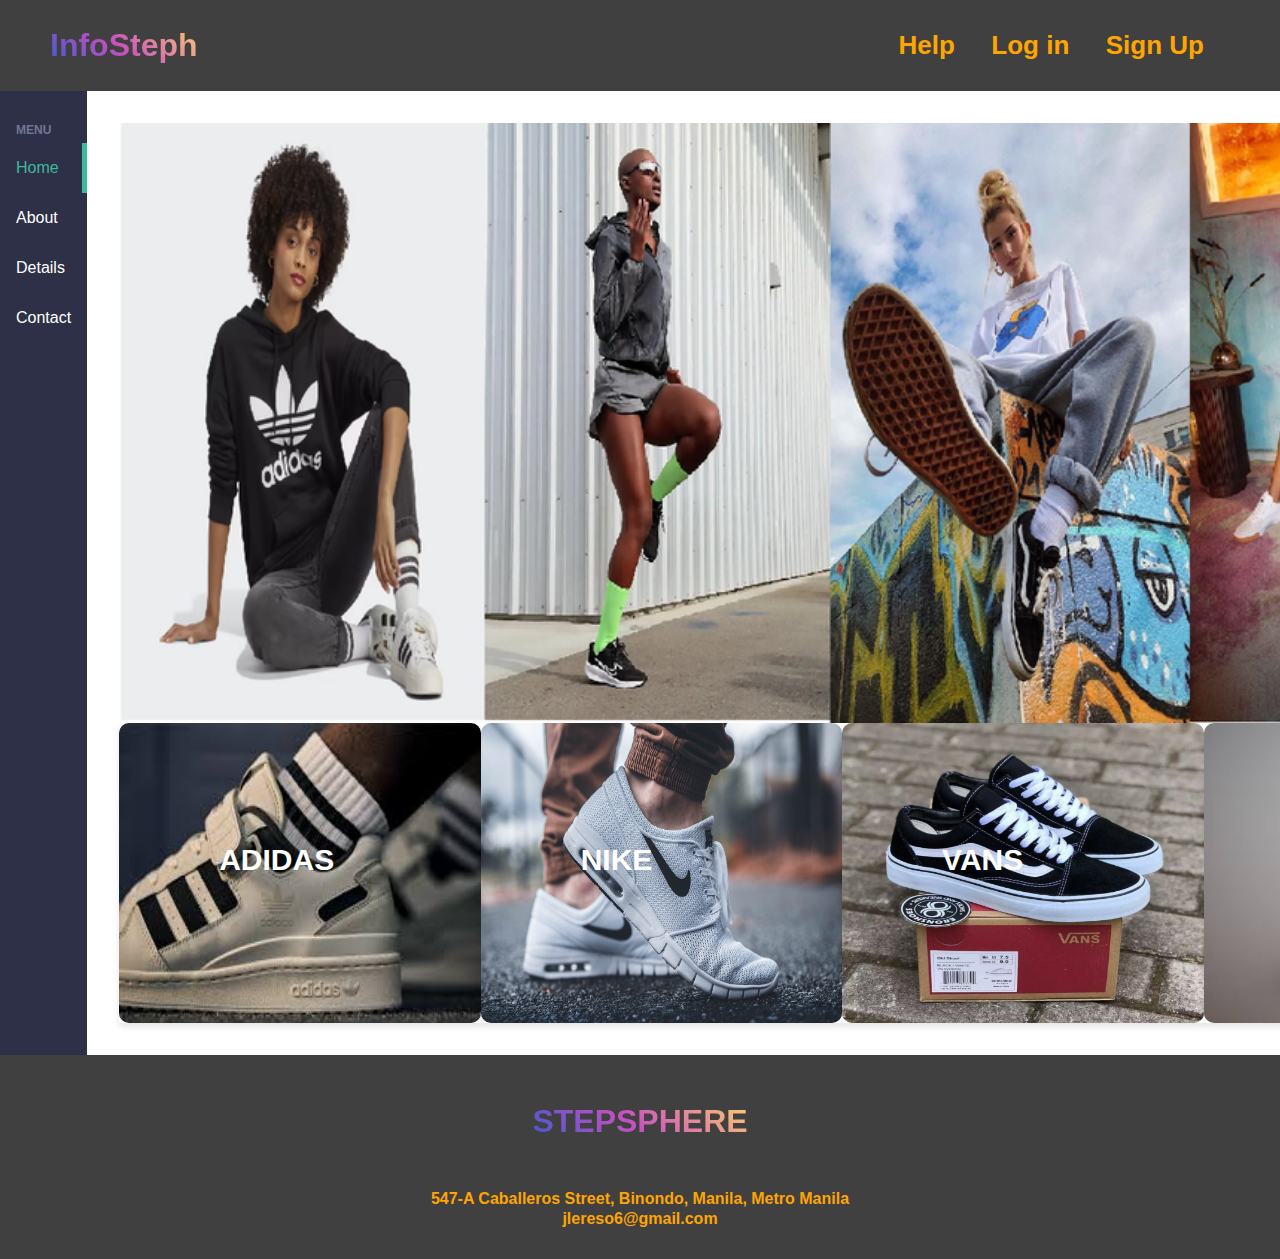
<file: index.html>
<!DOCTYPE html>
<html lang="en">
<head>
    <link rel="stylesheet" href="style.css">
    <meta charset="UTF-8">
    <meta http-equiv="X-UA-Compatible" content="IE=edge">
    <meta name="viewport" content="width=device-width, initial-scale=1.0">
    <title>Website</title>
</head>
<body>
    <div id="main1-div">
        <header class="header">
            <a href="#" class="logo">InfoSteph</a>
            <nav>
                <div class="nav-div">
                    <a href="#" class="glowing-link"><b>Help</b></a>
                    <a href="#" class="glowing-link"><b>Log in</b></a>
                    <a href="#" class="glowing-link"><b>Sign Up</b></a>
                </div>
            </nav>
        </header>
    </div>

    <div class="app">
        <div class="menu-toggle">
            <div class="hamburger">
                <span></span>
            </div>
        </div>

        <aside class="sidebar">
            <h3>Menu</h3>
            <div class="menu">
                <a href="index.html" class="menu-item is-active">Home</a>
                <a href="About.html" class="menu-item">About</a>
                <a href="Details.html" class="menu-item">Details</a>
                <a href="Contact.html" class="menu-item">Contact</a>
            </div>
        </aside>
    

    <main class="content">
        <div id="introtext-div">
            <div>
                <a><img src="poster.png" class="player" alt="Poster"></a>
            </div>
        </div>

        <div id="main2-div">
            <div class="side">
                <div class="box-div">
                    <a class="shoe_link" href="https://mcdelivery.com.ph/">
                        <img src="adidas.jpg" class="caption__media">
                        <h1 class="caption__overlay__title">ADIDAS</h1>
                        <div class="caption__overlay">
                            <h1 class="caption__overlay__content">FORUM LOW SHOE</h1>
                            <p class="caption__overlay__content">More than just a shoe, it's a statement. The adidas Forum hit the scene in '84 and gained major love on both the hardwood and in the music biz. This pair of the classic shoes brings back the '80s attitude, the explosive hardwood energy and the iconic X-strap ankle design, distilled into a low top version meant for the streets.</p>
                        </div>
                    </a>
                </div>
            </div>
            <div class="side">
                <div class="box-div">
                    <a class="shoe_link" href="https://mcdelivery.com.ph/">
                        <img src="nike.jpg" class="caption__media">
                        <h1 class="caption__overlay__title">NIKE</h1>
                        <div class="caption__overlay">
                            <h1 class="caption__overlay__content">NIKE JANOSKI AIR MAX</h1>
                            <p class="caption__overlay__content">A skateboarding sneaker that always looks good. This performance skate shoe is made of a one-piece upper with a fusion of red and white called Red Crush.</p>
                        </div>
                    </a>
                </div>
            </div>
            <div class="side">
                <div class="box-div">
                    <a class="shoe_link" href="#">
                        <img src="vans.jpg" class="caption__media">
                        <h1 class="caption__overlay__title">VANS</h1>
                        <div class="caption__overlay">
                            <h1 class="caption__overlay__content">THE OLD SKOOL</h1>
                            <p class="caption__overlay__content">Vans classic skate shoe and the first to bare the iconic side stripe, has a low-top lace-up silhouette with a durable suede and canvas upper with padded tongue and lining and Vans signature Waffle Outsole. All orders are going to be shipped with original packaging and double-boxed.</p>
                        </div>
                    </a>
                </div>
            </div>
            <div class="side">
                <div class="box-div">
                    <a class="shoe_link" href="https://mcdelivery.com.ph/">
                        <img src="puma.jpg" class="caption__media">
                        <h1 class="caption__overlay__title">PUMA</h1>
                        <div class="caption__overlay">
                            <h1 class="caption__overlay__content">THUNDER SPECTRA</h1>
                            <p class="caption__overlay__content">It looks like a clunky old-style running sneaker with the function of an all-day walking shoe. Its vivid splashes of abstract color matching on the uppers and exaggerated outsoles make the shoes most suitable for full-length pants.</p>
                        </div>
                    </a>
                </div>
            </div>
            <div class="side">
                <div class="box-div">
                    <a class="shoe_link" href="https://mcdelivery.com.ph/">
                        <img src="converse.jpeg" class="caption__media">
                        <h1 class="caption__overlay__title">CONVERSE</h1>
                        <div class="caption__overlay">
                            <h1 class="caption__overlay__content">ORIGINAL CONVERSE ALL STAR OX LOW CUT</h1>
                            <p class="caption__overlay__content">Initially developed as a basketball shoe in the early 20th century, its design has remained largely unchanged since its introduction. The shoe consists of a stitched upper portion, and a toe cap and outsole usually made of rubber.</p>
                        </div>
                    </a>
                </div>
            </div>
        </div>
    </main>
</div>

    <div class="footer-div">
        <div class="footer-item">
            <a href="#" class="logo"><br>STEPSPHERE<br><br><br></a>
            <b>547-A Caballeros Street, Binondo, Manila, Metro Manila<br></b>
            <b>jlereso6@gmail.com<br></b>
        </div>
    </div>
</body>
</html>
</file>
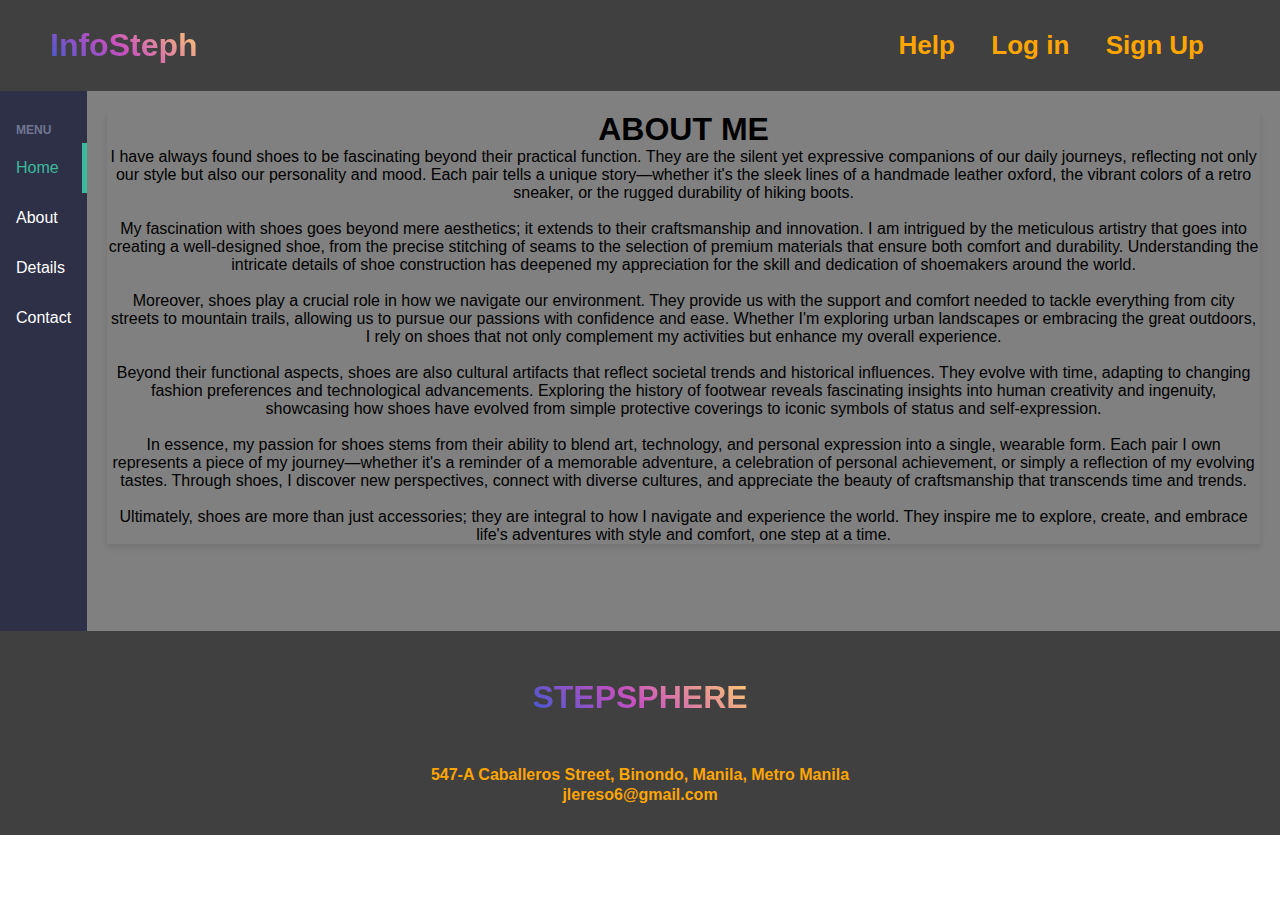
<file: About.html>
<!DOCTYPE html>
<html lang="en">
<head>
    <link rel="stylesheet" href="style.css">
    <meta charset="UTF-8">
    <meta http-equiv="X-UA-Compatible" content="IE=edge">
    <meta name="viewport" content="width=device-width, initial-scale=1.0">
    <title>Website</title>
</head>
<body>
    <div id="main1-div">
        <header class="header">
            <a href="#" class="logo">InfoSteph</a>
            <nav>
                <div class="nav-div">
                    <a href="#" class="glowing-link"><b>Help</b></a>
                    <a href="#" class="glowing-link"><b>Log in</b></a>
                    <a href="#" class="glowing-link"><b>Sign Up</b></a>
                </div>
            </nav>
        </header>
    </div>

    <div class="app">
        <div class="menu-toggle">
            <div class="hamburger">
                <span></span>
            </div>
        </div>

        <aside class="sidebar">
            <h3>Menu</h3>
            <div class="menu">
                <a href="index.html" class="menu-item is-active">Home</a>
                <a href="About.html" class="menu-item">About</a>
                <a href="Details.html" class="menu-item">Details</a>
                <a href="Contact.html" class="menu-item">Contact</a>
            </div>
        </aside>

        <main class="content-about">
            <div>
            <div id="details-div">
                <h1>ABOUT ME</h1>
                <P>I have always found shoes to be fascinating beyond their practical function. They are the silent yet expressive companions of our daily journeys, reflecting not only our style but also our personality and mood. Each pair tells a unique story—whether it's the sleek lines of a handmade leather oxford, the vibrant colors of a retro sneaker, or the rugged durability of hiking boots.<br><br>

                    My fascination with shoes goes beyond mere aesthetics; it extends to their craftsmanship and innovation. I am intrigued by the meticulous artistry that goes into creating a well-designed shoe, from the precise stitching of seams to the selection of premium materials that ensure both comfort and durability. Understanding the intricate details of shoe construction has deepened my appreciation for the skill and dedication of shoemakers around the world.<br><br>
                    
                    Moreover, shoes play a crucial role in how we navigate our environment. They provide us with the support and comfort needed to tackle everything from city streets to mountain trails, allowing us to pursue our passions with confidence and ease. Whether I'm exploring urban landscapes or embracing the great outdoors, I rely on shoes that not only complement my activities but enhance my overall experience.<br><br>
                    
                    Beyond their functional aspects, shoes are also cultural artifacts that reflect societal trends and historical influences. They evolve with time, adapting to changing fashion preferences and technological advancements. Exploring the history of footwear reveals fascinating insights into human creativity and ingenuity, showcasing how shoes have evolved from simple protective coverings to iconic symbols of status and self-expression.<br><br>
                    
                    In essence, my passion for shoes stems from their ability to blend art, technology, and personal expression into a single, wearable form. Each pair I own represents a piece of my journey—whether it's a reminder of a memorable adventure, a celebration of personal achievement, or simply a reflection of my evolving tastes. Through shoes, I discover new perspectives, connect with diverse cultures, and appreciate the beauty of craftsmanship that transcends time and trends.<br><br>
                    
                    Ultimately, shoes are more than just accessories; they are integral to how I navigate and experience the world. They inspire me to explore, create, and embrace life's adventures with style and comfort, one step at a time.</P>
            </div>  
        </main>
    </div>
   

    <footer class="footer-div">
        <div class="footer-item">
            <a href="#" class="logo"><br>STEPSPHERE<br><br><br></a>
            <b>547-A Caballeros Street, Binondo, Manila, Metro Manila<br></b>
            <b>jlereso6@gmail.com<br></b>
        </div>
    </footer>
</body>
</html>
</file>
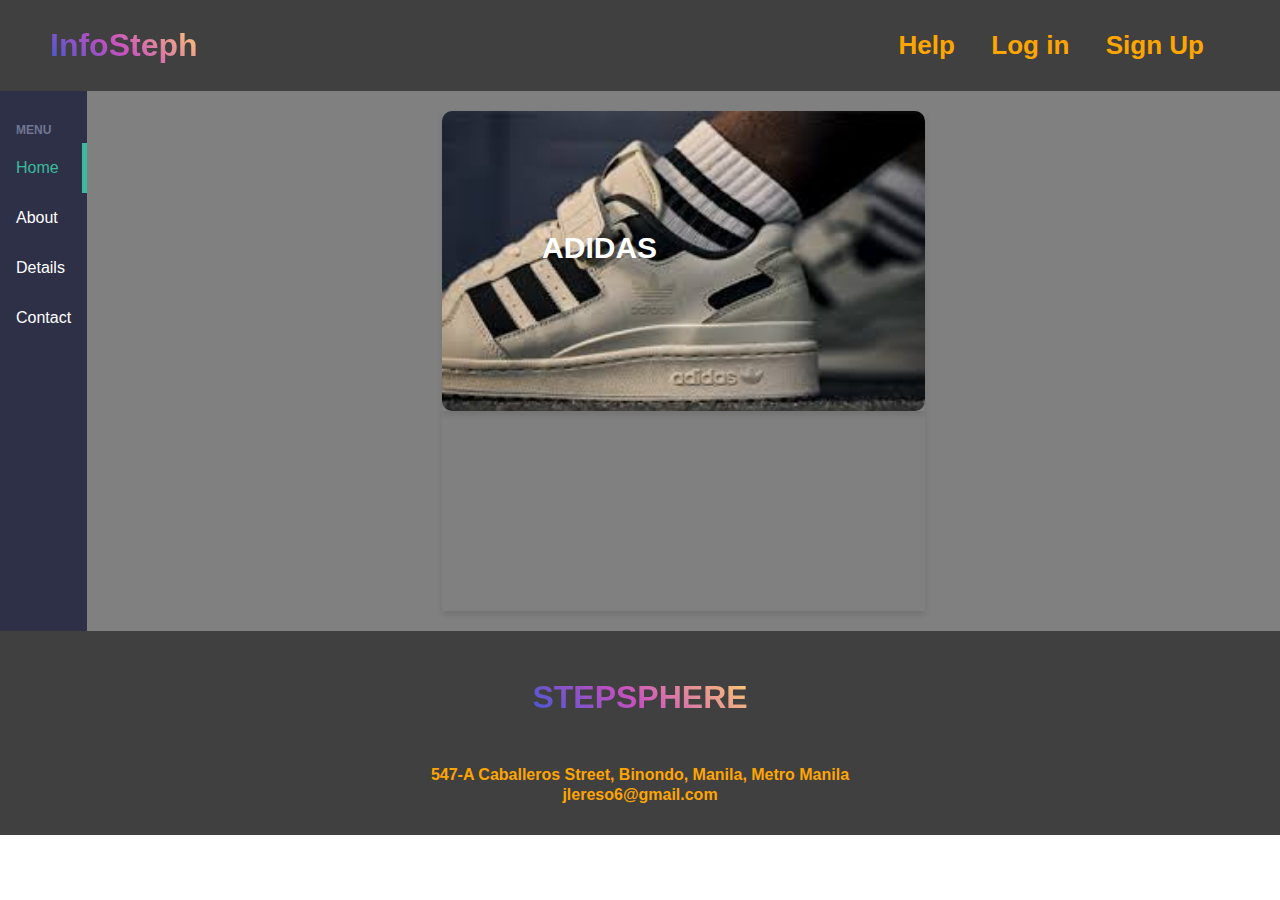
<file: Adidas.html>
<!DOCTYPE html>
<html lang="en">
<head>
    <link rel="stylesheet" href="style.css">
    <meta charset="UTF-8">
    <meta http-equiv="X-UA-Compatible" content="IE=edge">
    <meta name="viewport" content="width=device-width, initial-scale=1.0">
    <title>Website</title>
</head>
<body>
    <div id="main1-div">
        <header class="header">
            <a href="#" class="logo">InfoSteph</a>
            <nav>
                <div class="nav-div">
                    <a href="#" class="glowing-link"><b>Help</b></a>
                    <a href="#" class="glowing-link"><b>Log in</b></a>
                    <a href="#" class="glowing-link"><b>Sign Up</b></a>
                </div>
            </nav>
        </header>
    </div>

    <div class="app">
        <div class="menu-toggle">
            <div class="hamburger">
                <span></span>
            </div>
        </div>

        <aside class="sidebar">
            <h3>Menu</h3>
            <div class="menu">
                <a href="index.html" class="menu-item is-active">Home</a>
                <a href="About.html" class="menu-item">About</a>
                <a href="Details.html" class="menu-item">Details</a>
                <a href="Contact" class="menu-item">Contact</a>
            </div>
        </aside>


             <main class="content-details">
            <div id="details-div">
                <div class="side">
                    <div class="box-div">
                        <a class="shoe_link">
                            <img src="adidas.jpg" class="caption__media">
                            <h1 class="caption__overlay__title">ADIDAS</h1>
                            <div class="caption__overlay">
                                <h1 class="caption__overlay__content">FORUM LOW SHOE</h1>
                                <p class="caption__overlay__content">More than just a shoe, it's a statement. The adidas Forum hit the scene in '84 and gained major love on both the hardwood and in the music biz. This pair of the classic shoes brings back the '80s attitude, the explosive hardwood energy and the iconic X-strap ankle design, distilled into a low top version meant for the streets.</p>
                            </div>
                        </a>
                    </div>
                </div>
        </main>  
    </div>

    <div class="footer-div">
        <div class="footer-item">
            <a href="#" class="logo"><br>STEPSPHERE<br><br><br></a>
            <b>547-A Caballeros Street, Binondo, Manila, Metro Manila<br></b>
            <b>jlereso6@gmail.com<br></b>
        </div>
    </div>


</body>
</html>
</file>
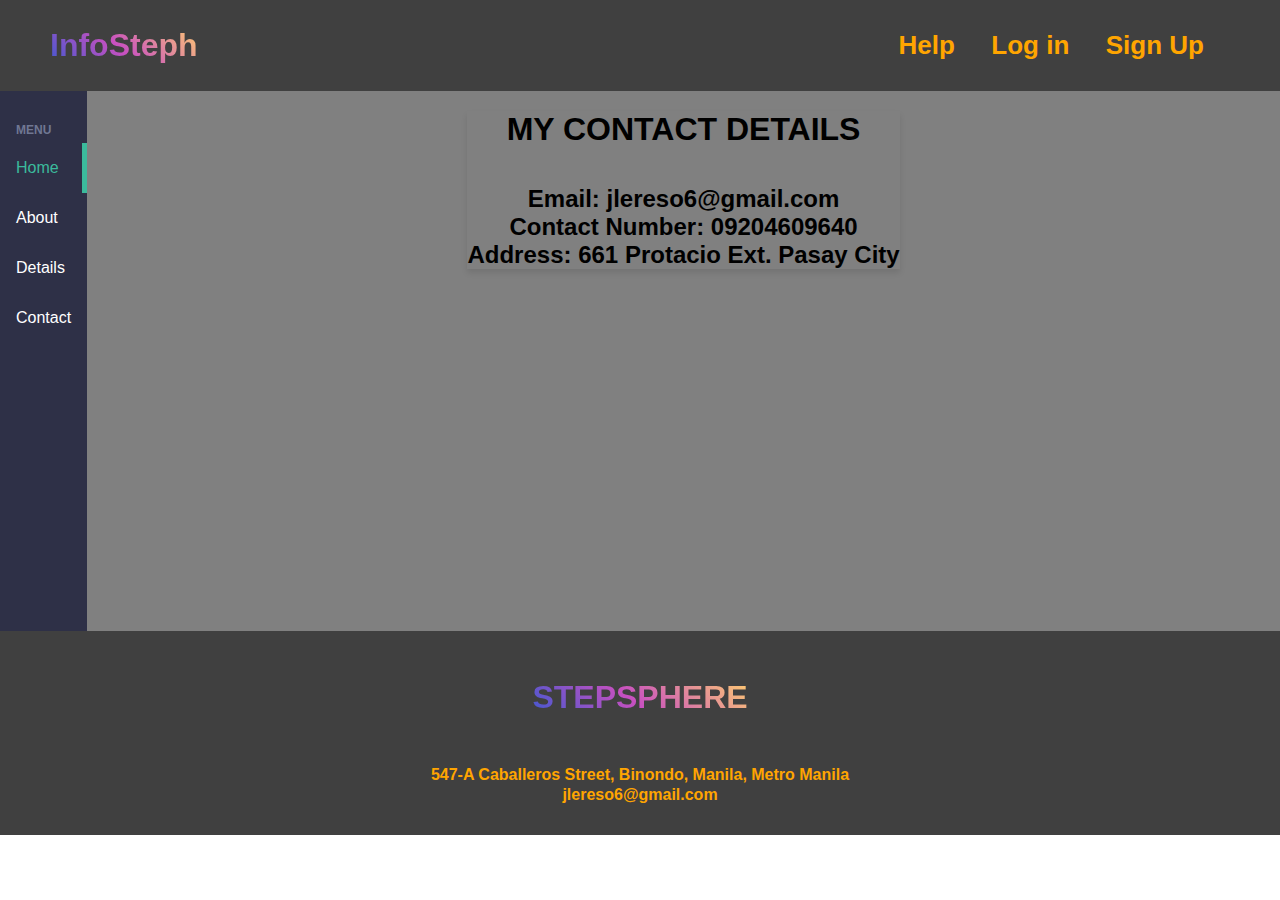
<file: Contact.html>
<!DOCTYPE html>
<html lang="en">
<head>
    <link rel="stylesheet" href="style.css">
    <meta charset="UTF-8">
    <meta http-equiv="X-UA-Compatible" content="IE=edge">
    <meta name="viewport" content="width=device-width, initial-scale=1.0">
    <title>Website</title>
</head>
<body>
    <div id="main1-div">
        <header class="header">
            <a href="#" class="logo">InfoSteph</a>
            <nav>
                <div class="nav-div">
                    <a href="#" class="glowing-link"><b>Help</b></a>
                    <a href="#" class="glowing-link"><b>Log in</b></a>
                    <a href="#" class="glowing-link"><b>Sign Up</b></a>
                </div>
            </nav>
        </header>
    </div>

    <div class="app">
        <div class="menu-toggle">
            <div class="hamburger">
                <span></span>
            </div>
        </div>

        <aside class="sidebar">
            <h3>Menu</h3>
            <div class="menu">
                <a href="index.html" class="menu-item is-active">Home</a>
                <a href="About.html" class="menu-item">About</a>
                <a href="Details.html" class="menu-item">Details</a>
                <a href="Contact.html" class="menu-item">Contact</a>
            </div>
        </aside>

        <main class="content-about">
            <div>
            <div id="details-div">
                <h1>MY CONTACT DETAILS<br><br></h1>
                <h2>Email: jlereso6@gmail.com<br></h2>
                <h2>Contact Number: 09204609640<br></h2>
                <h2>Address: 661 Protacio Ext. Pasay City</h2>
            </div>  
        </main>
    </div>
   

    <footer class="footer-div">
        <div class="footer-item">
            <a href="#" class="logo"><br>STEPSPHERE<br><br><br></a>
            <b>547-A Caballeros Street, Binondo, Manila, Metro Manila<br></b>
            <b>jlereso6@gmail.com<br></b>
        </div>
    </footer>
</body>
</html>
</file>
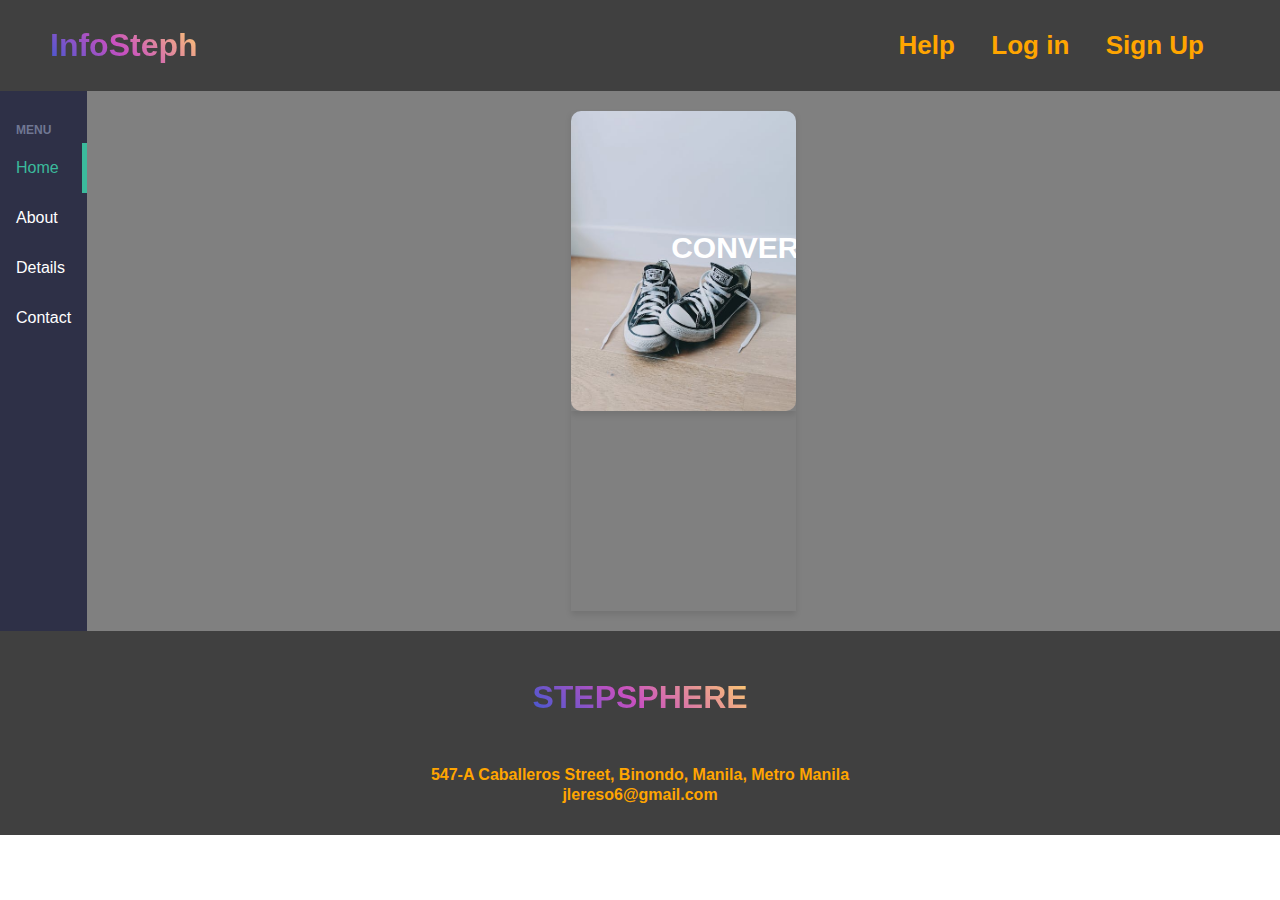
<file: Converse.html>
<!DOCTYPE html>
<html lang="en">
<head>
    <link rel="stylesheet" href="style.css">
    <meta charset="UTF-8">
    <meta http-equiv="X-UA-Compatible" content="IE=edge">
    <meta name="viewport" content="width=device-width, initial-scale=1.0">
    <title>Website</title>
</head>
<body>
    <div id="main1-div">
        <header class="header">
            <a href="#" class="logo">InfoSteph</a>
            <nav>
                <div class="nav-div">
                    <a href="#" class="glowing-link"><b>Help</b></a>
                    <a href="#" class="glowing-link"><b>Log in</b></a>
                    <a href="#" class="glowing-link"><b>Sign Up</b></a>
                </div>
            </nav>
        </header>
    </div>

    <div class="app">
        <div class="menu-toggle">
            <div class="hamburger">
                <span></span>
            </div>
        </div>

        <aside class="sidebar">
            <h3>Menu</h3>
            <div class="menu">
                <a href="index.html" class="menu-item is-active">Home</a>
                <a href="About.html" class="menu-item">About</a>
                <a href="Details.html" class="menu-item">Details</a>
                <a href="Contact" class="menu-item">Contact</a>
            </div>
        </aside>


        <main class="content-details">
        <div id="details-div">
            <div class="side">
                <div class="box-div">
                    <a class="shoe_link" href="Converse.html">
                        <img src="converse.jpeg" class="caption__media">
                        <h1 class="caption__overlay__title">CONVERSE</h1>
                        <div class="caption__overlay">
                            <h1 class="caption__overlay__content">ORIGINAL CONVERSE ALL STAR OX LOW CUT</h1>
                            <p class="caption__overlay__content">Initially developed as a basketball shoe in the early 20th century, its design has remained largely unchanged since its introduction. The shoe consists of a stitched upper portion, and a toe cap and outsole usually made of rubber.</p>
                        </div>
                    </a>
                </div>
        </main>  
    </div>

    <div class="footer-div">
        <div class="footer-item">
            <a href="#" class="logo"><br>STEPSPHERE<br><br><br></a>
            <b>547-A Caballeros Street, Binondo, Manila, Metro Manila<br></b>
            <b>jlereso6@gmail.com<br></b>
        </div>
    </div>
</body>
</html>
</file>
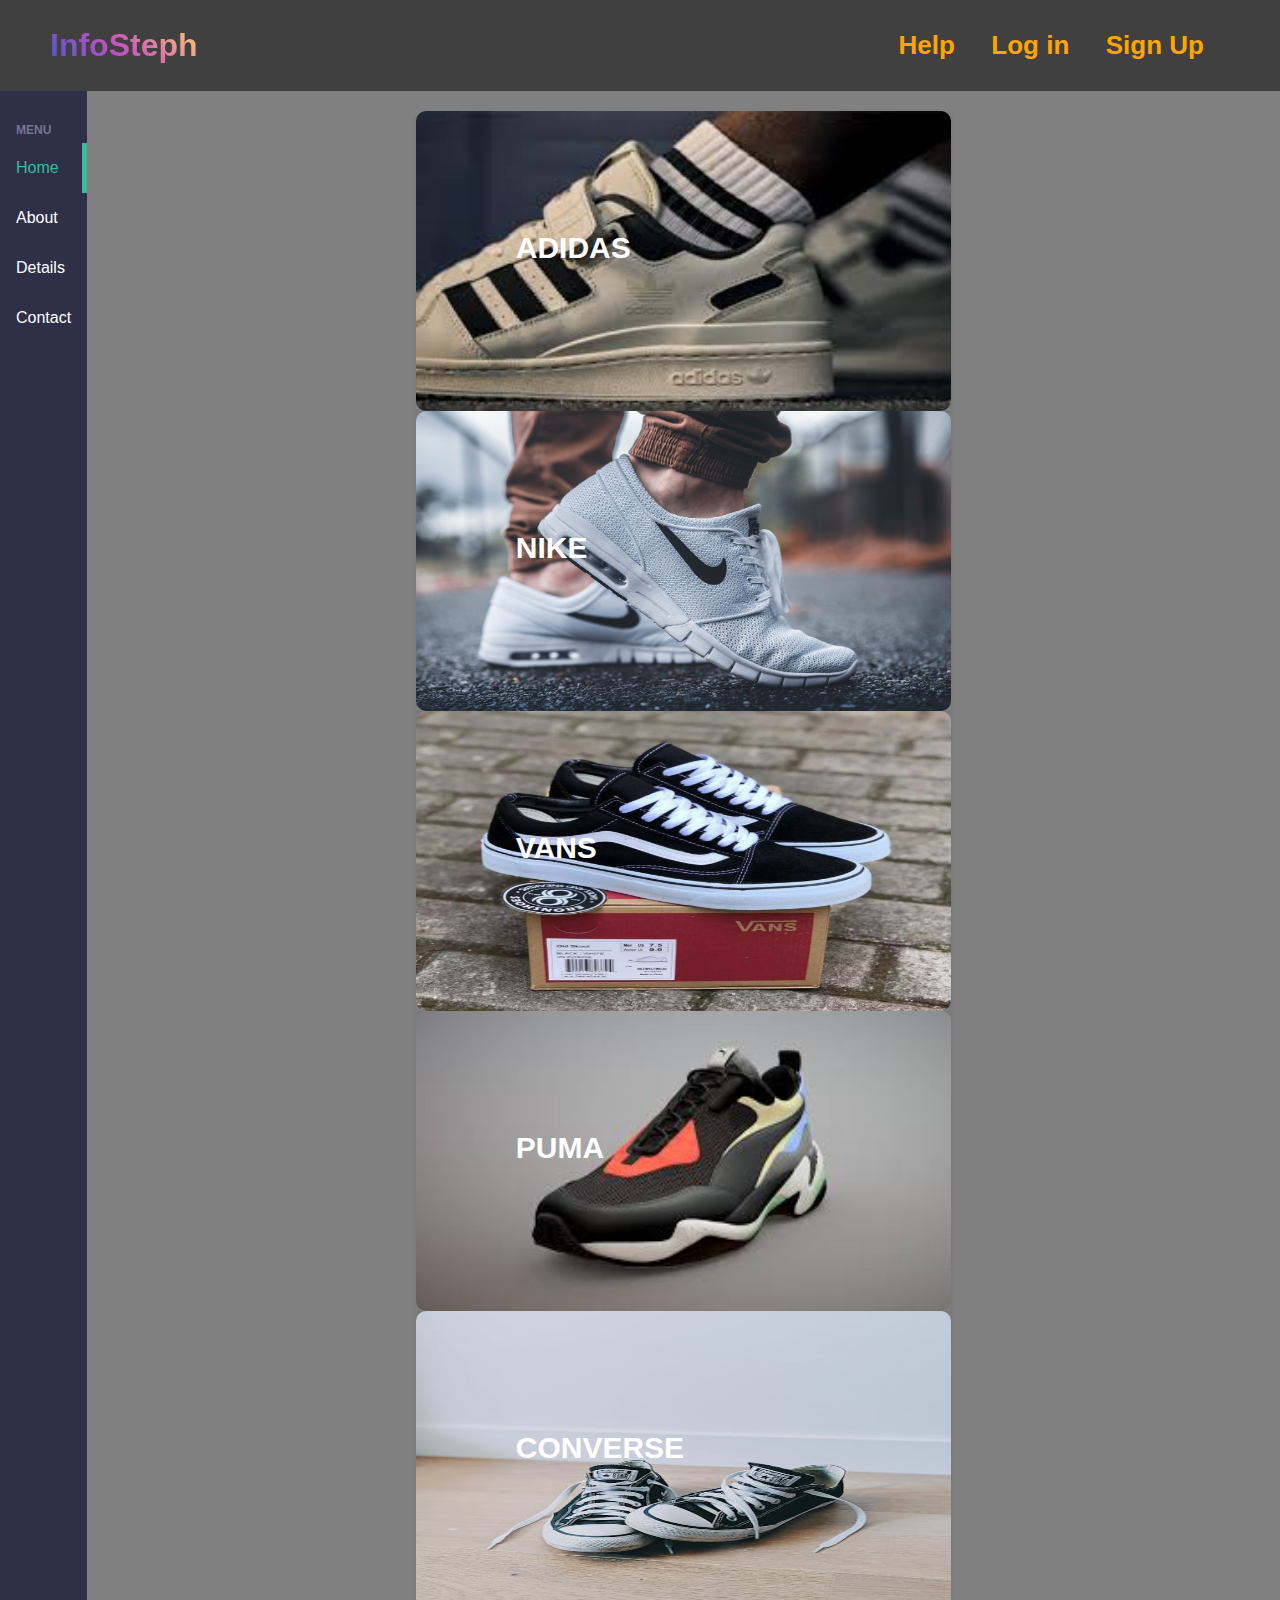
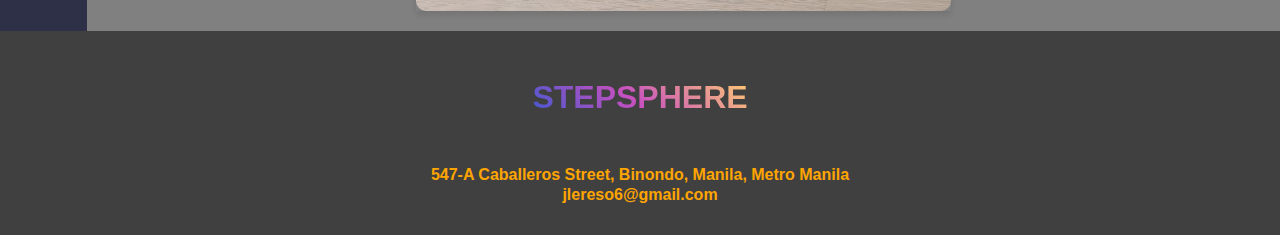
<file: Details.html>
<!DOCTYPE html>
<html lang="en">
<head>
    <link rel="stylesheet" href="style.css">
    <meta charset="UTF-8">
    <meta http-equiv="X-UA-Compatible" content="IE=edge">
    <meta name="viewport" content="width=device-width, initial-scale=1.0">
    <title>Website</title>
</head>
<body>
    <div id="main1-div">
        <header class="header">
            <a href="#" class="logo">InfoSteph</a>
            <nav>
                <div class="nav-div">
                    <a href="#" class="glowing-link"><b>Help</b></a>
                    <a href="#" class="glowing-link"><b>Log in</b></a>
                    <a href="#" class="glowing-link"><b>Sign Up</b></a>
                </div>
            </nav>
        </header>
    </div>

    <div class="app">
        <div class="menu-toggle">
            <div class="hamburger">
                <span></span>
            </div>
        </div>

        <aside class="sidebar">
            <h3>Menu</h3>
            <div class="menu">
                <a href="index.html" class="menu-item is-active">Home</a>
                <a href="About.html" class="menu-item">About</a>
                <a href="Details.html" class="menu-item">Details</a>
                <a href="Contact.html" class="menu-item">Contact</a>
            </div>
        </aside>

        <main class="content-details">
            <div id="details-div">
                <div class="side">
                    <div class="box-div">
                        <a class="shoe_link" href="Adidas.html">
                            <img src="adidas.jpg" class="caption__media">
                            <h1 class="caption__overlay__title">ADIDAS</h1>
                            <div class="caption__overlay">
                                <h1 class="caption__overlay__content">FORUM LOW SHOE</h1>
                                <p class="caption__overlay__content">More than just a shoe, it's a statement. The adidas Forum hit the scene in '84 and gained major love on both the hardwood and in the music biz. This pair of the classic shoes brings back the '80s attitude, the explosive hardwood energy and the iconic X-strap ankle design, distilled into a low top version meant for the streets.</p>
                            </div>
                        </a>
                    </div>
                </div>
                <div class="side">
                    <div class="box-div">
                        <a class="shoe_link" href="Nike.html">
                            <img src="nike.jpg" class="caption__media">
                            <h1 class="caption__overlay__title">NIKE</h1>
                            <div class="caption__overlay">
                                <h1 class="caption__overlay__content">NIKE JANOSKI AIR MAX</h1>
                                <p class="caption__overlay__content">A skateboarding sneaker that always looks good. This performance skate shoe is made of a one-piece upper with a fusion of red and white called Red Crush.</p>
                            </div>
                        </a>
                    </div>
                </div>
                <div class="side">
                    <div class="box-div">
                        <a class="shoe_link" href="Vans.html">
                            <img src="vans.jpg" class="caption__media">
                            <h1 class="caption__overlay__title">VANS</h1>
                            <div class="caption__overlay">
                                <h1 class="caption__overlay__content">THE OLD SKOOL</h1>
                                <p class="caption__overlay__content">Vans classic skate shoe and the first to bare the iconic side stripe, has a low-top lace-up silhouette with a durable suede and canvas upper with padded tongue and lining and Vans signature Waffle Outsole. All orders are going to be shipped with original packaging and double-boxed.</p>
                            </div>
                        </a>
                    </div>
                </div>
                <div class="side">
                    <div class="box-div">
                        <a class="shoe_link" href="Puma.html">
                            <img src="puma.jpg" class="caption__media">
                            <h1 class="caption__overlay__title">PUMA</h1>
                            <div class="caption__overlay">
                                <h1 class="caption__overlay__content">THUNDER SPECTRA</h1>
                                <p class="caption__overlay__content">It looks like a clunky old-style running sneaker with the function of an all-day walking shoe. Its vivid splashes of abstract color matching on the uppers and exaggerated outsoles make the shoes most suitable for full-length pants.</p>
                            </div>
                        </a>
                    </div>
                </div>
                <div class="side">
                    <div class="box-div">
                        <a class="shoe_link" href="Converse.html">
                            <img src="converse.jpeg" class="caption__media">
                            <h1 class="caption__overlay__title">CONVERSE</h1>
                            <div class="caption__overlay">
                                <h1 class="caption__overlay__content">ORIGINAL CONVERSE ALL STAR OX LOW CUT</h1>
                                <p class="caption__overlay__content">Initially developed as a basketball shoe in the early 20th century, its design has remained largely unchanged since its introduction. The shoe consists of a stitched upper portion, and a toe cap and outsole usually made of rubber.</p>
                            </div>
                        </a>
                    </div>
                </div>
            </div>
        </main>
    </div>

    <div class="footer-div">
        <div class="footer-item">
            <a href="#" class="logo"><br>STEPSPHERE<br><br><br></a>
            <b>547-A Caballeros Street, Binondo, Manila, Metro Manila<br></b>
            <b>jlereso6@gmail.com<br></b>
        </div>
    </div>

    <script>
        const menu_toggle = document.querySelector('.menu-toggle');
        const sidebar = document.querySelector('.sidebar');

        menu_toggle.addEventListener('click', () => {
            menu_toggle.classList.toggle('is-active');
            sidebar.classList.toggle('is-active');
        });
    </script>
</body>
</html>
</file>
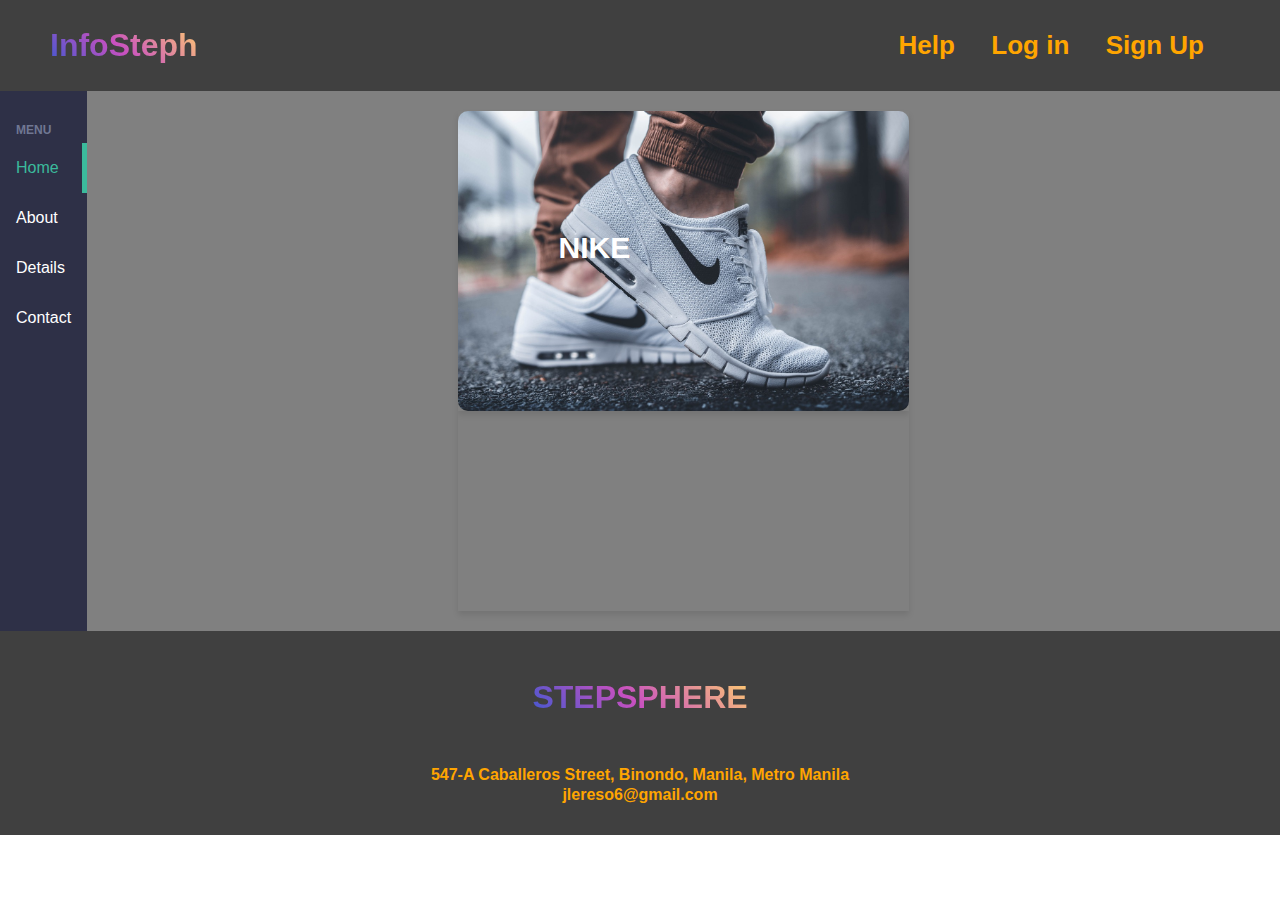
<file: Nike.html>
<!DOCTYPE html>
<html lang="en">
<head>
    <link rel="stylesheet" href="style.css">
    <meta charset="UTF-8">
    <meta http-equiv="X-UA-Compatible" content="IE=edge">
    <meta name="viewport" content="width=device-width, initial-scale=1.0">
    <title>Website</title>
</head>
<body>
    <div id="main1-div">
        <header class="header">
            <a href="#" class="logo">InfoSteph</a>
            <nav>
                <div class="nav-div">
                    <a href="#" class="glowing-link"><b>Help</b></a>
                    <a href="#" class="glowing-link"><b>Log in</b></a>
                    <a href="#" class="glowing-link"><b>Sign Up</b></a>
                </div>
            </nav>
        </header>
    </div>

    <div class="app">
        <div class="menu-toggle">
            <div class="hamburger">
                <span></span>
            </div>
        </div>

        <aside class="sidebar">
            <h3>Menu</h3>
            <div class="menu">
                <a href="index.html" class="menu-item is-active">Home</a>
                <a href="About.html" class="menu-item">About</a>
                <a href="Details.html" class="menu-item">Details</a>
                <a href="Contact" class="menu-item">Contact</a>
            </div>
        </aside>

                <main class="content-details">
                    <div id="details-div">
                        <div class="side">
                            <div class="box-div">
                                <a class="shoe_link">
                                    <img src="nike.jpg" class="caption__media">
                                    <h1 class="caption__overlay__title">NIKE</h1>
                                    <div class="caption__overlay">
                                        <h1 class="caption__overlay__content">NIKE JANOSKI AIR MAX</h1>
                                        <p class="caption__overlay__content">A skateboarding sneaker that always looks good. This performance skate shoe is made of a one-piece upper with a fusion of red and white called Red Crush.</p>
                                    </div>
                                </a>
                            </div>
                        </div>   
                    </div> 
                </main>  
            </div>

    <div class="footer-div">
        <div class="footer-item">
            <a href="#" class="logo"><br>STEPSPHERE<br><br><br></a>
            <b>547-A Caballeros Street, Binondo, Manila, Metro Manila<br></b>
            <b>jlereso6@gmail.com<br></b>
        </div>
    </div>


</body>
</html>
</file>
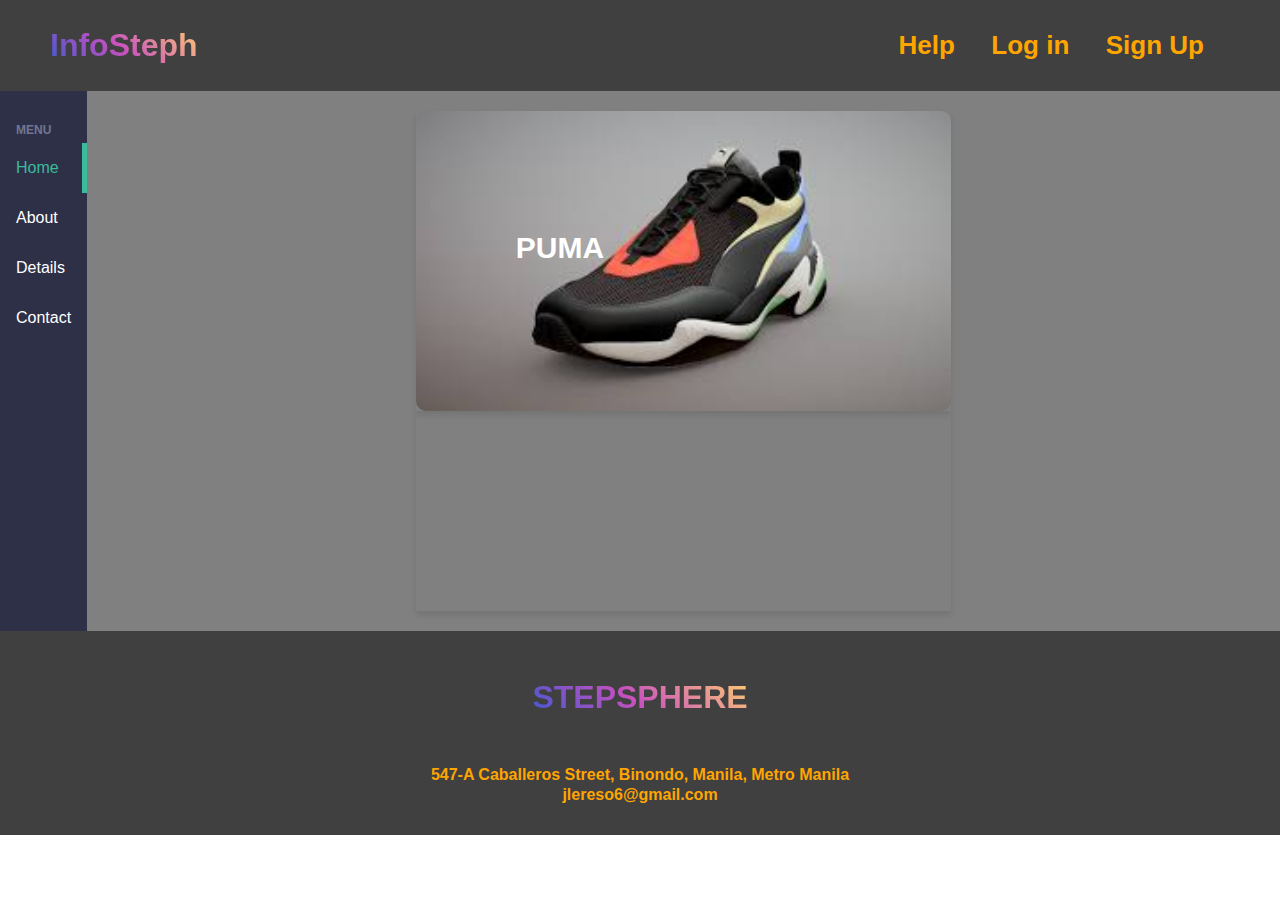
<file: Puma.html>
<!DOCTYPE html>
<html lang="en">
<head>
    <link rel="stylesheet" href="style.css">
    <meta charset="UTF-8">
    <meta http-equiv="X-UA-Compatible" content="IE=edge">
    <meta name="viewport" content="width=device-width, initial-scale=1.0">
    <title>Website</title>
</head>
<body>
    <div id="main1-div">
        <header class="header">
            <a href="#" class="logo">InfoSteph</a>
            <nav>
                <div class="nav-div">
                    <a href="#" class="glowing-link"><b>Help</b></a>
                    <a href="#" class="glowing-link"><b>Log in</b></a>
                    <a href="#" class="glowing-link"><b>Sign Up</b></a>
                </div>
            </nav>
        </header>
    </div>

    <div class="app">
        <div class="menu-toggle">
            <div class="hamburger">
                <span></span>
            </div>
        </div>

        <aside class="sidebar">
            <h3>Menu</h3>
            <div class="menu">
                <a href="index.html" class="menu-item is-active">Home</a>
                <a href="About.html" class="menu-item">About</a>
                <a href="Details.html" class="menu-item">Details</a>
                <a href="Contact" class="menu-item">Contact</a>
            </div>
        </aside>


        <main class="content-details">
            <div id="details-div">
                <div class="side">
                    <div class="box-div">
                        <a class="shoe_link" href="https://mcdelivery.com.ph/">
                            <img src="puma.jpg" class="caption__media">
                            <h1 class="caption__overlay__title">PUMA</h1>
                            <div class="caption__overlay">
                                <h1 class="caption__overlay__content">THUNDER SPECTRA</h1>
                                <p class="caption__overlay__content">It looks like a clunky old-style running sneaker with the function of an all-day walking shoe. Its vivid splashes of abstract color matching on the uppers and exaggerated outsoles make the shoes most suitable for full-length pants.</p>
                            </div>
                        </a>
                    </div>
                </div>
            </div>
        </main>  
    </div>

    <div class="footer-div">
        <div class="footer-item">
            <a href="#" class="logo"><br>STEPSPHERE<br><br><br></a>
            <b>547-A Caballeros Street, Binondo, Manila, Metro Manila<br></b>
            <b>jlereso6@gmail.com<br></b>
        </div>
    </div>


</body>
</html>
</file>
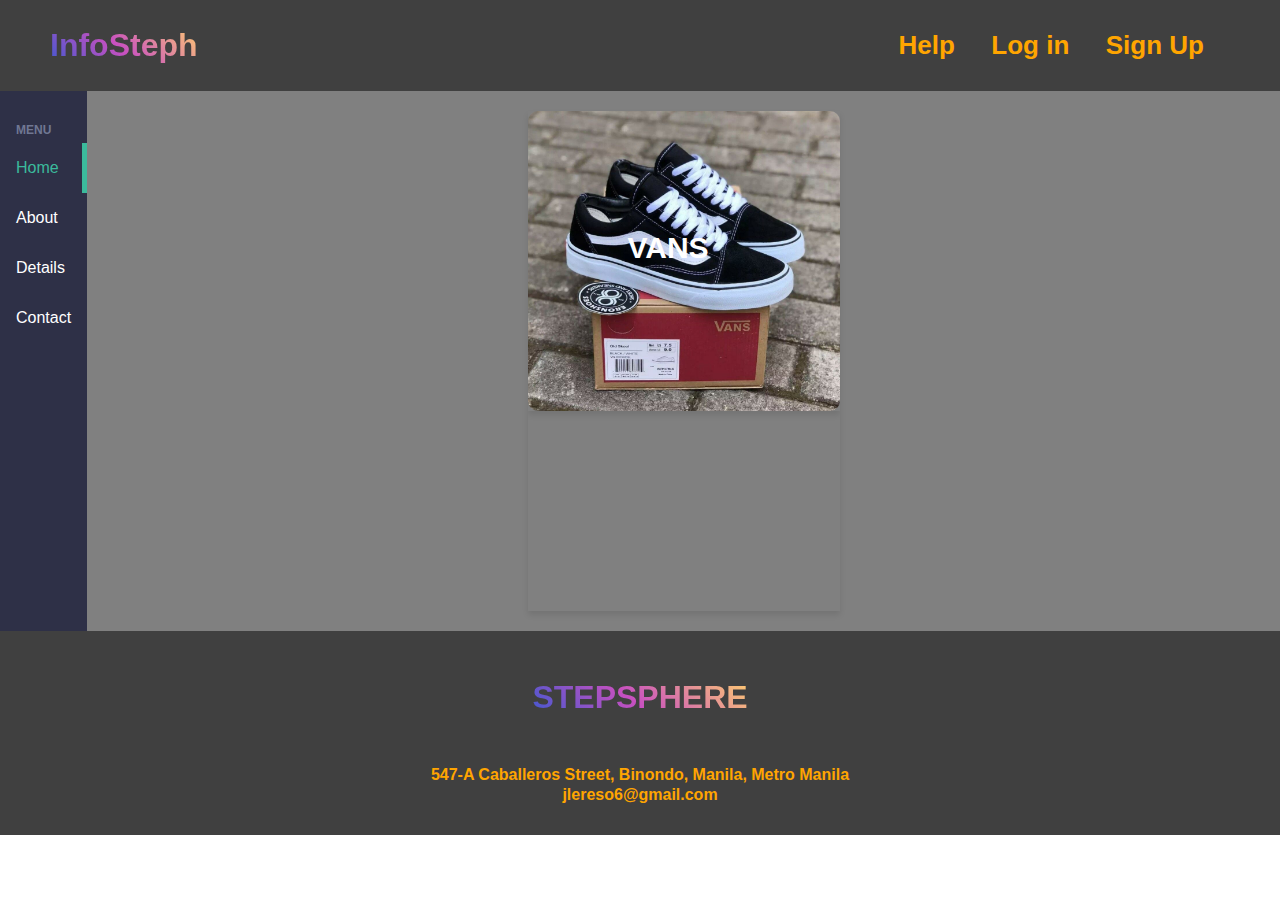
<file: Vans.html>
<!DOCTYPE html>
<html lang="en">
<head>
    <link rel="stylesheet" href="style.css">
    <meta charset="UTF-8">
    <meta http-equiv="X-UA-Compatible" content="IE=edge">
    <meta name="viewport" content="width=device-width, initial-scale=1.0">
    <title>Website</title>
</head>
<body>
    <div id="main1-div">
        <header class="header">
            <a href="#" class="logo">InfoSteph</a>
            <nav>
                <div class="nav-div">
                    <a href="#" class="glowing-link"><b>Help</b></a>
                    <a href="#" class="glowing-link"><b>Log in</b></a>
                    <a href="#" class="glowing-link"><b>Sign Up</b></a>
                </div>
            </nav>
        </header>
    </div>

    <div class="app">
        <div class="menu-toggle">
            <div class="hamburger">
                <span></span>
            </div>
        </div>

        <aside class="sidebar">
            <h3>Menu</h3>
            <div class="menu">
                <a href="index.html" class="menu-item is-active">Home</a>
                <a href="About.html" class="menu-item">About</a>
                <a href="Details.html" class="menu-item">Details</a>
                <a href="Contact" class="menu-item">Contact</a>
            </div>
        </aside>


    <main class="content-details">
        <div id="details-div">
                <div class="side">
                    <div class="box-div">
                        <a class="shoe_link" href="#">
                            <img src="vans.jpg" class="caption__media">
                            <h1 class="caption__overlay__title">VANS</h1>
                            <div class="caption__overlay">
                                <h1 class="caption__overlay__content">THE OLD SKOOL</h1>
                                <p class="caption__overlay__content">Vans classic skate shoe and the first to bare the iconic side stripe, has a low-top lace-up silhouette with a durable suede and canvas upper with padded tongue and lining and Vans signature Waffle Outsole. All orders are going to be shipped with original packaging and double-boxed.</p>
                            </div>
                        </a>
                    </div>
                </div>
            </div>
        </main>  
    </div>

    <div class="footer-div">
        <div class="footer-item">
            <a href="#" class="logo"><br>STEPSPHERE<br><br><br></a>
            <b>547-A Caballeros Street, Binondo, Manila, Metro Manila<br></b>
            <b>jlereso6@gmail.com<br></b>
        </div>
    </div>


</body>
</html>
</file>
<file: style.css>
* {
    margin: 0;
    padding: 0;
    box-sizing: border-box;
    font-family: Arial, sans-serif;
}

body {
    margin: 0;
}

#main1-div {
    width: 100%;
}

.header{
    top: 0;
    left: 0;
    width: 100%;
    padding: 20px 50px;
    background:hsl(0, 0%, 25%);
    display: flex;
    justify-content: space-between;
    align-items: center;
    z-index: 100;
}

.logo{
    font-size: 32px;
    text-decoration: none;
   
    font-weight: 700;
    font-family: 'Poppins', sans-serif;
  background-image: linear-gradient(43deg, #4158D0 0%, #C850C0 46%, #FFCC70 100%);
  -webkit-background-clip: text;
  color: transparent;
}

nav {
    list-style-type: none;
    padding: 10px;
    margin: 0px;
    overflow: hidden;
    text-align: right;
}

#logo-div {
    margin: 0px;
    padding: 0px;
    border: 0px;
    display: flex;
    align-items: center;
}

.nav-div a {
    color: #f2f2f2;
    text-align: center;
    padding: 10px 16px;
    text-decoration: none;
    font-size: 17px;
}

.nav-div a:hover {
    background-color: #bf5700;
    color: black;
}

.child-nav {
    font-size: 40px;
    color: #fff;
    text-align: center;
    -webkit-animation: glow 1s ease-in-out infinite alternate;
    -moz-animation: glow 1s ease-in-out infinite alternate;
    animation: glow 1s ease-in-out infinite alternate;
}

@keyframes glow {
    from {
        text-shadow: 0 0 10px #fff, 0 0 20px #fff, 0 0 30px #e60073, 0 0 40px #e60073, 0 0 50px #e60073, 0 0 60px #e60073, 0 0 70px #e60073;
    }
    to {
        text-shadow: 0 0 20px #fff, 0 0 30px #ff4da6, 0 0 40px #ff4da6, 0 0 50px #ff4da6, 0 0 60px #ff4da6, 0 0 70px #ff4da6, 0 0 80px #ff4da6;
    }
}

.nav-div .glowing-link {
    color: orange;
    text-decoration: none;
    font-size: 26px;
    transition: color 0.3s, text-shadow 0.3s;
}

.nav-div .glowing-link:hover {
    color: #fff;
    text-shadow: 0 0 5px orange, 0 0 10px orange, 0 0 20px orange, 0 0 30px orange, 0 0 40px orange, 0 0 50px orange, 0 0 60px orange;
}

#sidebar-div {
    width: 10%;
    float: left;
    height: 930px;
    line-height: 80px;
    background-color: hsl(0,0%,25%);
}

li {
    list-style-type: none;
    margin-left: 30px;
    color: white;
    font-size: 30px;
}


#introtext-div {
    width: 100%;
    float: right;
    height: 600px;
    line-height: 54px;

}

.player {
    width: auto;
    height: 600px;
    background-size: cover;
}

#main2-div {
    width: 100%;
    float: right;
    display: flex;
    flex-wrap: wrap;
}

.side {
    flex: 1;
    position: relative;
    flex-wrap: wrap;
    object-position: bottom;
}

.side.About {
    flex: 1;
    position: relative;
    background-color: grey;
    flex-wrap: wrap;
    object-position: bottom;
}

.shoe_link {
    text-decoration: none; /* Remove underline from links */
    color: inherit; /* Inherit text color */
}

.caption__media {
    width: 100%; /* Make the image responsive */
    border-radius: 10px; /* Optional: Add rounded corners to images */
}

.caption__overlay__title,
.caption__overlay__content {
    margin: 10px 0; /* Add margin for spacing between elements */
}

.box-div {
    width: 100%;
    min-height: 300px;
    text-align: center;
    box-shadow: 0px 4px 6px rgba(0, 0, 0, 0.1);
    transition: transform 0.3s ease;
    position: relative;
    overflow: hidden;
}

.box-div:hover {
    transform: translateY(-5px);
}

.caption__media {
    display: block;
    margin-left: auto;
    margin-right: auto;
    width: 100%;
    height: 300px;
}

.caption__overlay {
    position: absolute;
    top: 0;
    right: 0;
    bottom: 0;
    left: 0;
    background: rgba(0, 0, 0, 0.5);
    color: white;
    display: flex;
    flex-direction: column;
    justify-content: center;
    align-items: center;
    opacity: 0;
    transition: opacity 0.3s ease, transform 0.3s ease;
}

.box-div:hover .caption__overlay {
    opacity: 1;
}

.caption__overlay__title {
    position: absolute;
    padding: 10px;
    font-size: 30px;
    font-weight: bold;
    margin-top: -190px;
    margin-left: 90px;
    color: white;
}

.shoe_link {
    text-decoration: none;
    color: white;
}

.side_bar{
    text-decoration: none;
    color: orange;
}

.box-div:hover .caption__overlay__title {
    display: none;
}

.box-div:hover .caption__overlay__content {
    display: block;
    opacity: 1;
    animation: fadeInContent 1s forwards;
}

@keyframes fadeIn {
    from {
        opacity: 0;
        transform: translateY(-20px);
    }
    to {
        opacity: 1;
        transform: translateY(0);
    }
}

@keyframes fadeInContent {
    from {
        opacity: 0;
    }
    to {
        opacity: 1;
    }
}

.app {
	display: flex;
	min-height: 60vh;
}

.menu-toggle {
	display: none;
	position: fixed;
	top: 8rem;
	right: 2rem;
	width: 60px;
	height: 60px;
	border-radius: 99px;
	background-color: #2e3047;
	cursor: pointer;
}

.hamburger {
	position: relative;
	top: calc(50% - 2px);
	left: 50%;
	transform: translate(-50%, -50%);
	width: 32px;
}

.hamburger > span,
.hamburger > span::before,
.hamburger > span::after {
  display: block;
  position: absolute;
  width: 100%;
  height: 4px;
  border-radius: 99px;
  background-color: #FFF;
  transition-duration: .25s;
}

.hamburger > span::before {
  content: '';
  top: -8px;
}
.hamburger > span::after {
  content: '';
  top: 8px;
}
.menu-toggle.is-active .hamburger > span {
  transform: rotate(45deg);
}
.menu-toggle.is-active .hamburger > span::before {
  top: 0;
  transform: rotate(0deg);
}
.menu-toggle.is-active .hamburger > span::after {
  top: 0;
  transform: rotate(90deg);
}

.sidebar {
	flex: 1 1 0;
	max-width: 185px;
	padding: 2rem 1rem;
	background-color: #2e3047;
}

.sidebar h3 {
	color: #707793;
	font-size: 0.75rem;
	text-transform: uppercase;
	margin-bottom: 0.5em;
}

.sidebar .menu {
	margin: 0 -1rem;
}

.sidebar .menu .menu-item {
	display: block;
	padding: 1em;
	color: #FFF;
	text-decoration: none;
	transition: 0.2s linear;
}

.sidebar .menu .menu-item:hover,
.sidebar .menu .menu-item.is-active {
	color: #3bba9c;
	border-right: 5px solid #3bba9c;
}

.sidebar .menu .menu-item:hover {
	border-right: 5px solid #3bba9c;
}

.content {
	flex: 1 1 0;
	padding: 2rem;
}

.content-details{
    display: flex;
    max-width: auto;
    width: 100%;
    flex-wrap: wrap;
    justify-content: center;
    background-color: grey;
    margin: 0;
    padding: 20px; 
}

.content-about{
    display: flex;
    max-width: auto;
    width: 100%;
    flex-wrap: wrap;
    justify-content: center;
    background-color: grey;
    margin: 0;
    padding: 20px; 
}

#details-div{
    max-width: 3000px;
    text-align: center;
    box-shadow: 0px 4px 6px rgba(0, 0, 0, 0.1);
    transition: transform 0.3s ease;
    position: relative;
    overflow: hidden;
}

@media (max-width: 1024px) {
	.sidebar {
		max-width: 200px;
	}
}

@media (max-width: 768px) {
	.menu-toggle {
		display: block;
	}
	.content {
		padding-top: 8rem;
	}
	.sidebar {
		position: fixed;
		top: 0;
		left: -300px;
		height: 50vh;
		width: 100%;
		max-width: 300px;
		transition: 0.2s linear;
	}

	.sidebar.is-active {
		left: 0;
	}
}


.mcdeliv, .mcdeliver {
    width: 100%;
    height: 300px;
}

.image-text {
    position: absolute;
    top: 50%;
    left: 50%;
    transform: translate(-50%, -50%);
    color: white;
    font-size: 20px;
    font-weight: bold;
    text-align: center;
}

.footer-div {
    width: 100%;
    background: hsl(0, 0%, 25%);
    padding: 30px;
    display: flex;
    justify-content: center;
    align-items: center;
    margin-top: auto; /* Push the footer to the bottom */
}

.footer-item {
    line-height: 20px;
    color: orange;
    max-height: auto;
    text-align: center;
    margin: 0 10px;
}
</file>
